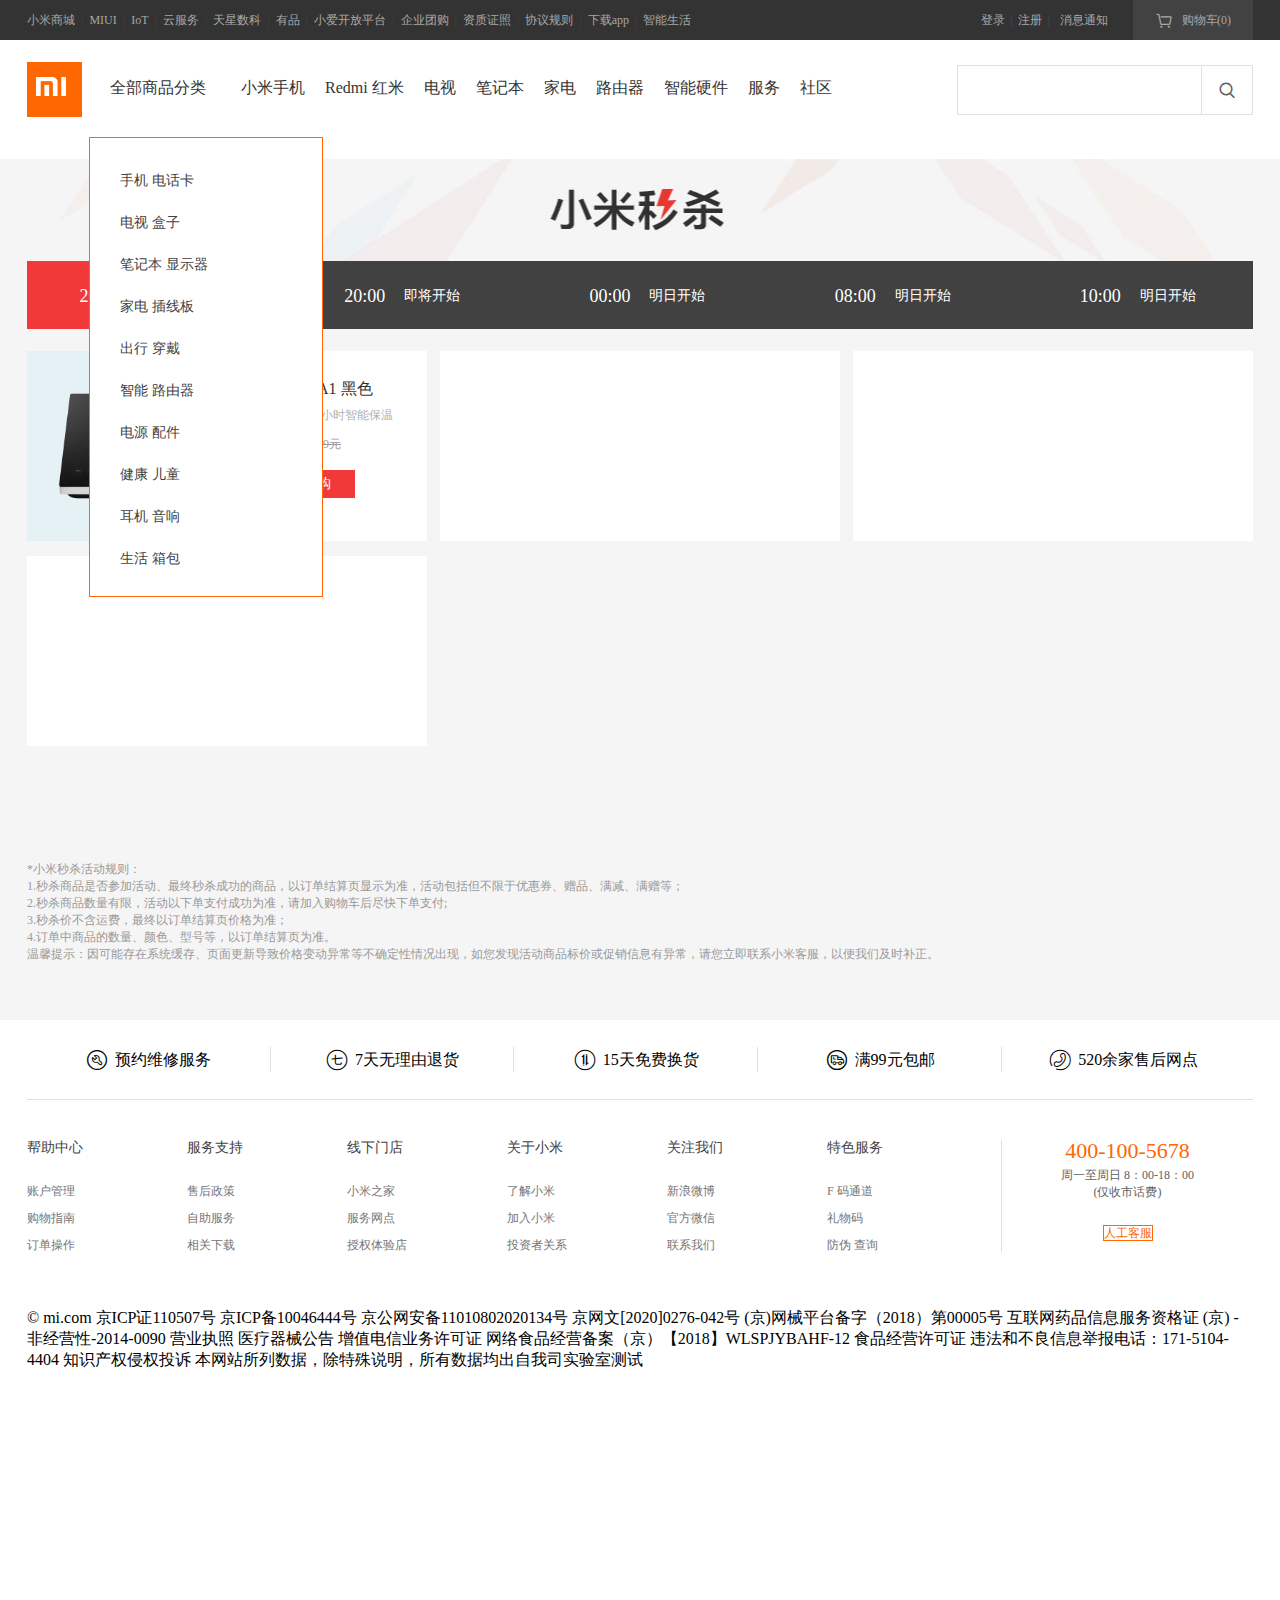
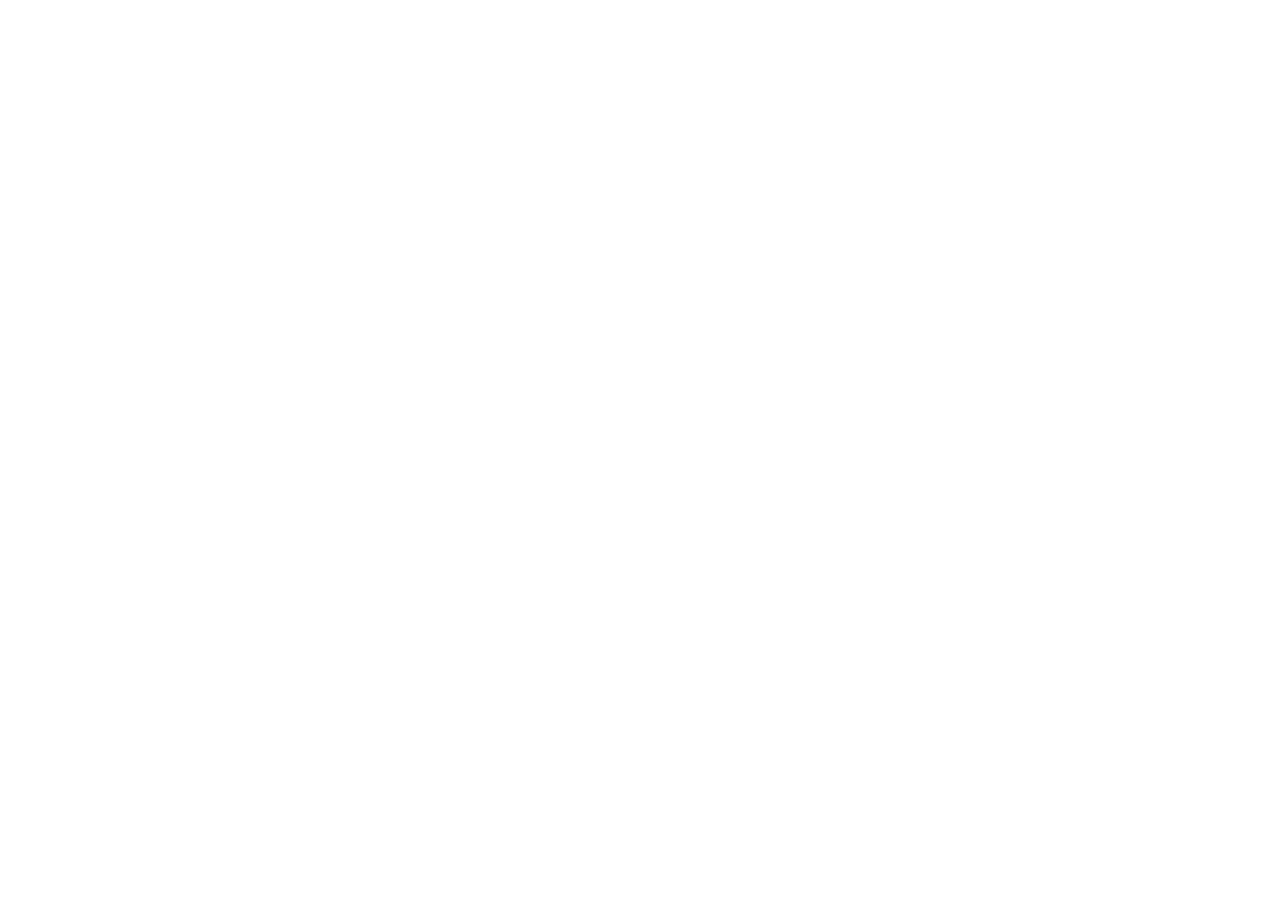
<file: mi-skill/index.html>
<!DOCTYPE html>
<html lang="zh">
<head>
  <meta charset="UTF-8">
  <meta name="viewport" content="width=device-width, initial-scale=1.0">
  <title>小米闪购-小米商城</title>
  <link rel="shortcut icon" href="./img/favicon.ico" type="image/x-icon">
  <link rel="stylesheet" href="./css/style.css">
  <link rel="stylesheet" href="./font/iconfont.css">
  <link rel="stylesheet" href="">
</head>
<body>
  <div class="topbar">
    <div class="container">
      <div class="topbar-nav">
        <a href="//www.mi.com/index.html">小米商城</a><span>|</span>
        <a href="https://www.miui.com/">MIUI</a><span>|</span>
        <a href="//iot.mi.com">IoT</a><span>|</span>
        <a href="https://i.mi.com/">云服务</a><span>|</span>
        <a href="">天星数科</a><span>|</span>
        <a href="">有品</a><span>|</span>
        <a href="">小爱开放平台</a><span>|</span>
        <a href="">企业团购</a><span>|</span>
        <a href="">资质证照</a><span>|</span>
        <a href="">协议规则</a><span>|</span>
        <a href="">下载app</a><span>|</span>
        <a href="">智能生活</a>
      </div>
        <div class="topbar-cart">
          <a href=""><i class="iconfont">&#xe747;</i>
          购物车<span> (0) </span></a>
        </div>
        <div class="topbar-info">
          <a href="">登录</a><span>|</span>
          <a href="">注册</a><span>|</span>
          <a href="" class="sep">消息通知</a>
        </div>        
    </div>
  </div>
  <div class="header">
    <div class="container">
      <div class="header-logo">
        <a href="#" class="lr">小米官网</a>
      </div>
      <div class="header-nav">
        <ul class="nav-list clearfix">
          <li class="nav-category">
            <a href="https://www.mi.com/category/list" class="link">全部商品分类</a>
            <div class="site-category">
                <ul id="categoryList" class="site-category-list">
                    <li id="category-item"><a href="" class="title">手机 电话卡<i class="iconfont">&#xe619;</i></a></li>
                    <li id="category-item"><a href="" class="title">电视 盒子<i class="iconfont"></i></a></li>
                    <li id="category-item"><a href="" class="title">笔记本 显示器<i class="iconfont"></i></a></li>
                    <li id="category-item"><a href="" class="title">家电 插线板<i class="iconfont"></i></a></li>
                    <li id="category-item"><a href="" class="title">出行 穿戴<i class="iconfont"></i></a></li>
                    <li id="category-item"><a href="" class="title">智能 路由器<i class="iconfont"></i></a></li>
                    <li id="category-item"><a href="" class="title">电源 配件<i class="iconfont"></i></a></li>
                    <li id="category-item"><a href="" class="title">健康 儿童<i class="iconfont"></i></a></li>
                    <li id="category-item"><a href="" class="title">耳机 音响<i class="iconfont"></i></a></li>
                    <li id="category-item"><a href="" class="title">生活 箱包<i class="iconfont"></i></a></li>
                </ul>
            </div>
          </li>
          <li class="nav-item">
            <a href="" class="link">小米手机</a>
          </li>
          <li class="nav-item">
            <a href="" class="link">Redmi 红米</a>
          </li>
          <li class="nav-item">
            <a href="" class="link">电视</a>
          </li>
          <li class="nav-item"><a href="">笔记本</a>
          </li>
          <li class="nav-item">
            <a href="" class="link">家电</a>
          </li>
          <li class="nav-item">
            <a href="" class="link">路由器</a>
          </li>
          <li class="nav-item">
            <a href="" class="link">智能硬件</a>
          </li>
          <li class="nav-item">
            <a href="" class="link">服务</a>
          </li>
          <li class="nav-item">
            <a href="" class="link">社区</a>
          </li>
        </ul>
      </div>
      <div class="header-search">
        <form action="" class="search-form">
          
          <input type="search" name="keyword" class="search-text">
          <input type="submit" value="&#xe7b3;" class="iconfont icon-search search-btn">
        </form>
      </div>
    </div>
  </div>

  <div class="seckill">
    <div class="seckill-head"></div>
    <div class="container">
      <div id="seckillNav" class="seckill-nav">
        <ul id="tabs">
          <li class="active"><em> 20:00 </em> <span><em>即将开始<br>距开始 01:25:15</em></span></li>
          <li><em>20:00</em> <span>即将开始</span></li>
          <li><em>00:00</em> <span>明日开始</span></li>
          <li><em>08:00</em> <span>明日开始</span></li>
          <li><em>10:00</em> <span>明日开始</span></li>
        </ul>
      </div>
      <div id="lists" class="seckill-goods">
        <ul class="clearfix active">
          <li>
            <div class="bg">
              <img src="img/lu.jpg" alt="">
            </div>
            <div class="info">
              <a href="" class="name">米家电磁炉A1 黑色</a>
              <p class="tips">9挡火力调节，2小时智能保温</p>
              <p class="price">129.00元 <del>149元</del></p>
              <a href="" class="btn">登录后抢购</a>
            </div>
          </li>
          <li></li>
          <li></li>
          <li></li>
        </ul>
        <ul class="clearfix">
          <li>
            <div class="bg">
              <img src="img/menling.jpg" alt="">
            </div>
            <div class="info">
              <a href="" class="name">米家电磁炉A1 黑色</a>
              <p class="tips">9挡火力调节，2小时智能保温</p>
              <p class="price">129.00元 <del>149元</del></p>
              <a href="" class="btn">登录后抢购</a>
            </div>
          </li>
          <li></li>
          <li></li>
          <li></li>
        </ul>
        <ul class="clearfix">
          <li>
            <div class="bg">
              <img src="img/luyouqi.jpg" alt="">
            </div>
            <div class="info">
              <a href="" class="name">米家电磁炉A1 黑色</a>
              <p class="tips">9挡火力调节，2小时智能保温</p>
              <p class="price">129.00元 <del>149元</del></p>
              <a href="" class="btn">登录后抢购</a>
            </div>
          </li>
          <li></li>
          <li></li>
          <li></li>
        </ul>
        <ul class="clearfix">
          <li>
            <div class="bg">
              <img src="img/bag.jpg" alt="">
            </div>
            <div class="info">
              <a href="" class="name">米家电磁炉A1 黑色</a>
              <p class="tips">9挡火力调节，2小时智能保温</p>
              <p class="price">129.00元 <del>149元</del></p>
              <a href="" class="btn">登录后抢购</a>
            </div>
          </li>
          <li></li>
          <li></li>
          <li></li>
        </ul>
        <ul class="clearfix">
          <li>
            <div class="bg">
              <img src="img/lu.jpg" alt="">
            </div>
            <div class="info">
              <a href="" class="name">米家电磁炉A1 黑色</a>
              <p class="tips">9挡火力调节，2小时智能保温</p>
              <p class="price">129.00元 <del>149元</del></p>
              <a href="" class="btn">登录后抢购</a>
            </div>
          </li>
          <li></li>
          <li></li>
          <li></li>
        </ul>
      </div>
      <p class="seckill-notice">
        *小米秒杀活动规则：<br>
        1.秒杀商品是否参加活动、最终秒杀成功的商品，以订单结算页显示为准，活动包括但不限于优惠券、赠品、满减、满赠等；<br>
        2.秒杀商品数量有限，活动以下单支付成功为准，请加入购物车后尽快下单支付;<br>
        3.秒杀价不含运费，最终以订单结算页价格为准；<br>
        4.订单中商品的数量、颜色、型号等，以订单结算页为准。<br>
        温馨提示：因可能存在系统缓存、页面更新导致价格变动异常等不确定性情况出现，如您发现活动商品标价或促销信息有异常，请您立即联系小米客服，以便我们及时补正。<br>
      </p>
    </div>

  </div>
  <div class="footer">
    <div class="container">
      <div class="footer-service">
        <ul class="list-service clearfix">
          <li><i class="iconfont">&#xe603;</i>预约维修服务</li>
          <li><i class="iconfont">&#xe600;</i>7天无理由退货</li>
          <li><i class="iconfont">&#xe601;</i>15天免费换货</li>
          <li><i class="iconfont">&#xe602;</i>满99元包邮</li>
          <li><i class="iconfont">&#xe7fe;</i>520余家售后网点</li>
        </ul>
      </div>
      <div class="footer-links clearfix">
        <dl class="col-links">
          <dt>帮助中心</dt>
          <dd>
            <a href="">账户管理</a>
          </dd>
          <dd>
            <a href="">购物指南</a>
          </dd>
          <dd>
            <a href="">订单操作</a>
          </dd>
        </dl>
        <dl class="col-links">
          <dt>服务支持</dt>
          <dd>
            <a href="">售后政策</a>
          </dd>
          <dd>
            <a href="">自助服务</a>
          </dd>
          <dd>
            <a href="">相关下载</a>
          </dd>
        </dl>
        <dl class="col-links">
          <dt>线下门店</dt>
          <dd>
            <a href="">小米之家</a>
          </dd>
          <dd>
            <a href="">服务网点</a>
          </dd>
          <dd>
            <a href="">授权体验店</a>
          </dd>
        </dl>
        <dl class="col-links">
          <dt>关于小米
          </dt>
          <dd>
            <a href="">了解小米</a>
          </dd>
          <dd>
            <a href="">加入小米</a>
          </dd>
          <dd>
            <a href="">投资者关系</a>
          </dd>
        </dl>
        <dl class="col-links">
          <dt>关注我们</dt>
          <dd>
            <a href="">新浪微博</a>
          </dd>
          <dd>
            <a href="">官方微信</a>
          </dd>
          <dd>
            <a href="">联系我们</a>
          </dd>
        </dl>
        <dl class="col-links">
          <dt>特色服务</dt>
          <dd>
            <a href="">F 码通道</a>
          </dd>
          <dd>
            <a href="">礼物码</a>
          </dd>
          <dd>
            <a href="">防伪 查询</a>
          </dd>
        </dl>
        <div class="col-contact">
          <p class="phone">400-100-5678</p>
          <p>
            周一至周日 8：00-18：00
            <br>
            (仅收市话费)
          </p>
          <a class="btn-kefu" href="">
            <i class="iconfont"></i>
            人工客服
          </a>
        </div>
      </div>
    </div>
  </div>
  <div class="info">
    <div class="container">
      <div class="logo ir"></div>
      <div class="info-text">
        <p class="sites">

        </p>
        <p>
          © mi.com 
          京ICP证110507号 
          京ICP备10046444号 
          京公网安备11010802020134号 
          京网文[2020]0276-042号
          (京)网械平台备字（2018）第00005号 
          互联网药品信息服务资格证 (京) -非经营性-2014-0090 
          营业执照 
          医疗器械公告
          增值电信业务许可证  
          网络食品经营备案（京）【2018】WLSPJYBAHF-12   
          食品经营许可证
          违法和不良信息举报电话：171-5104-4404 知识产权侵权投诉 本网站所列数据，除特殊说明，所有数据均出自我司实验室测试
        </p>
      </div>
    </div>
  </div>
  <script src="js/index.js"></script>
</body>
</html>
</file>
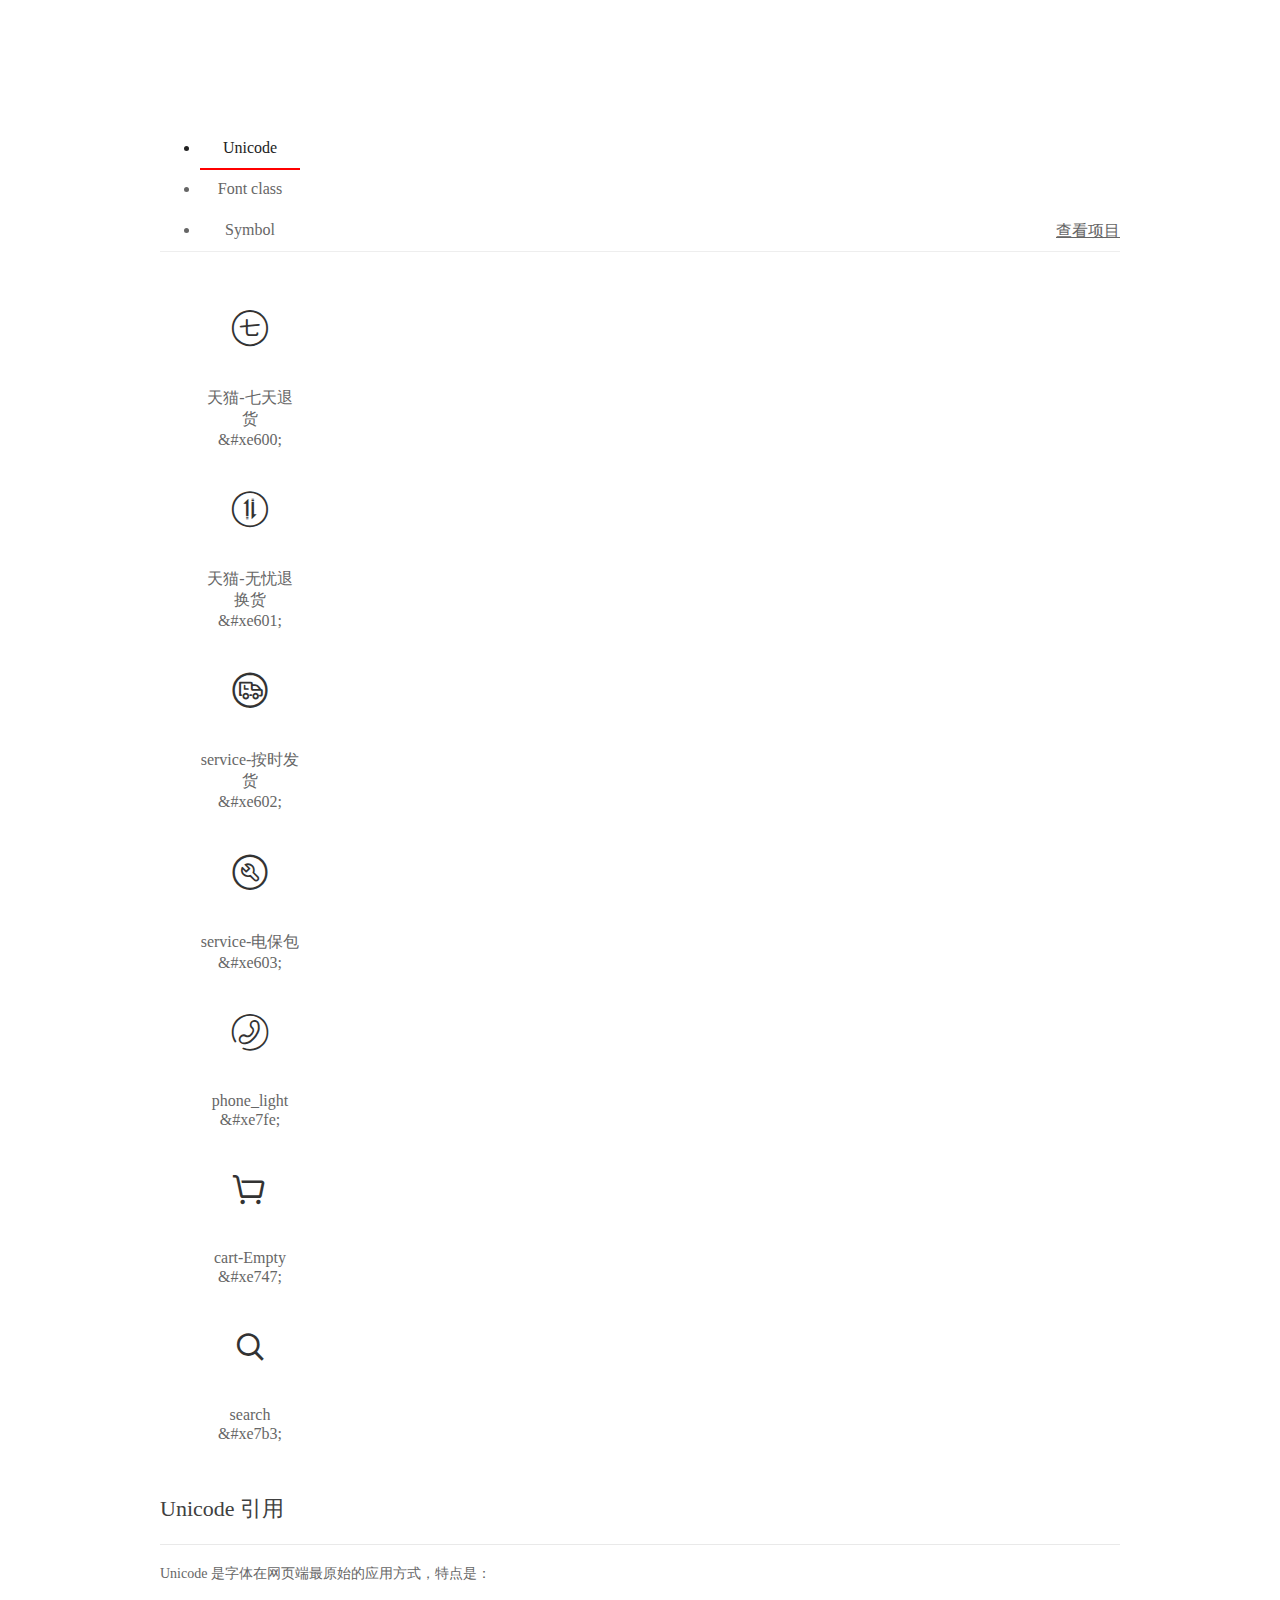
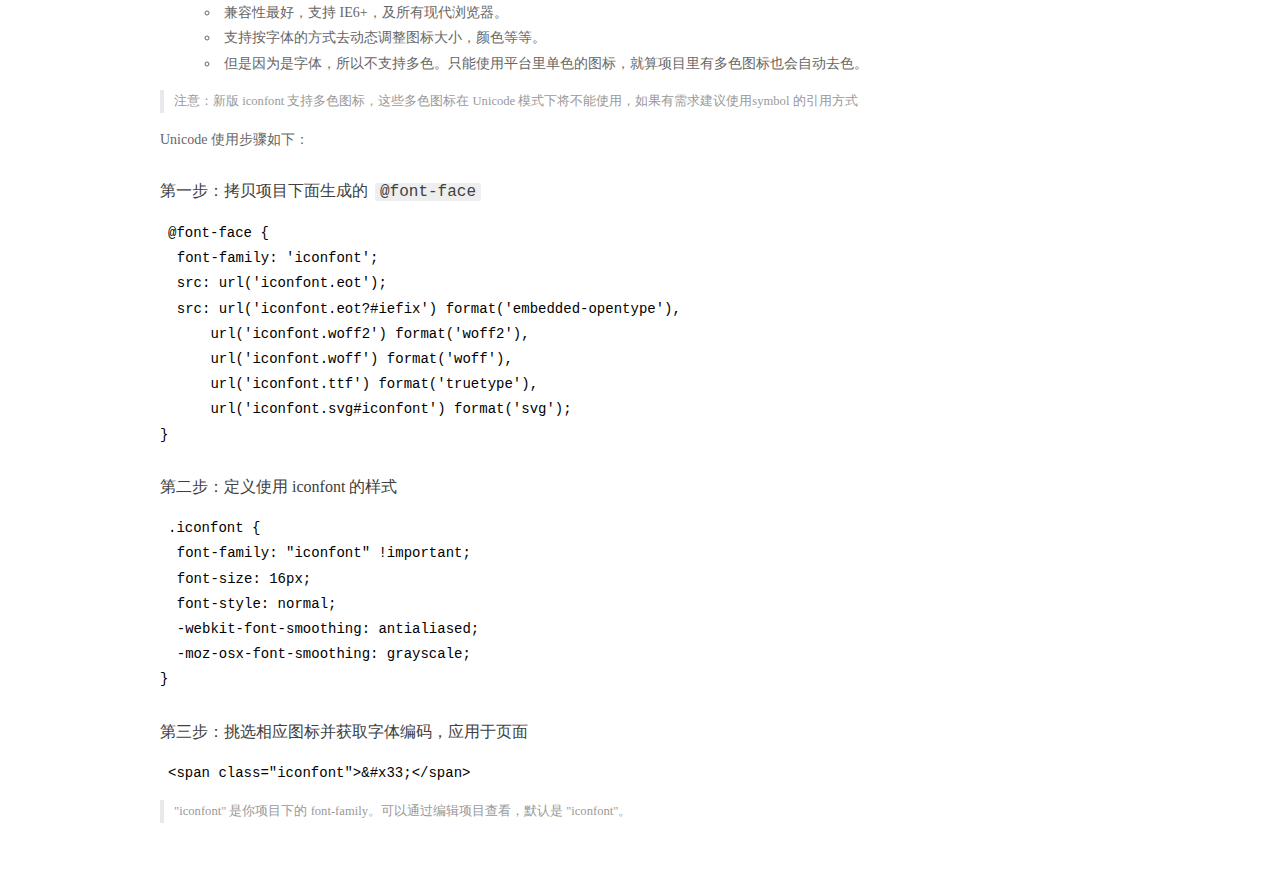
<file: mi-skill/font/demo_index.html>
<!DOCTYPE html>
<html>
<head>
  <meta charset="utf-8"/>
  <title>IconFont Demo</title>
  <link rel="shortcut icon" href="https://gtms04.alicdn.com/tps/i4/TB1_oz6GVXXXXaFXpXXJDFnIXXX-64-64.ico" type="image/x-icon"/>
  <link rel="stylesheet" href="https://g.alicdn.com/thx/cube/1.3.2/cube.min.css">
  <link rel="stylesheet" href="demo.css">
  <link rel="stylesheet" href="iconfont.css">
  <script src="iconfont.js"></script>
  <!-- jQuery -->
  <script src="https://a1.alicdn.com/oss/uploads/2018/12/26/7bfddb60-08e8-11e9-9b04-53e73bb6408b.js"></script>
  <!-- 代码高亮 -->
  <script src="https://a1.alicdn.com/oss/uploads/2018/12/26/a3f714d0-08e6-11e9-8a15-ebf944d7534c.js"></script>
</head>
<body>
  <div class="main">
    <h1 class="logo"><a href="https://www.iconfont.cn/" title="iconfont 首页" target="_blank">&#xe86b;</a></h1>
    <div class="nav-tabs">
      <ul id="tabs" class="dib-box">
        <li class="dib active"><span>Unicode</span></li>
        <li class="dib"><span>Font class</span></li>
        <li class="dib"><span>Symbol</span></li>
      </ul>
      
      <a href="https://www.iconfont.cn/manage/index?manage_type=myprojects&projectId=1646512" target="_blank" class="nav-more">查看项目</a>
      
    </div>
    <div class="tab-container">
      <div class="content unicode" style="display: block;">
          <ul class="icon_lists dib-box">
          
            <li class="dib">
              <span class="icon iconfont">&#xe600;</span>
                <div class="name">天猫-七天退货</div>
                <div class="code-name">&amp;#xe600;</div>
              </li>
          
            <li class="dib">
              <span class="icon iconfont">&#xe601;</span>
                <div class="name">天猫-无忧退换货</div>
                <div class="code-name">&amp;#xe601;</div>
              </li>
          
            <li class="dib">
              <span class="icon iconfont">&#xe602;</span>
                <div class="name">service-按时发货</div>
                <div class="code-name">&amp;#xe602;</div>
              </li>
          
            <li class="dib">
              <span class="icon iconfont">&#xe603;</span>
                <div class="name">service-电保包</div>
                <div class="code-name">&amp;#xe603;</div>
              </li>
          
            <li class="dib">
              <span class="icon iconfont">&#xe7fe;</span>
                <div class="name">phone_light</div>
                <div class="code-name">&amp;#xe7fe;</div>
              </li>
          
            <li class="dib">
              <span class="icon iconfont">&#xe747;</span>
                <div class="name">cart-Empty</div>
                <div class="code-name">&amp;#xe747;</div>
              </li>
          
            <li class="dib">
              <span class="icon iconfont">&#xe7b3;</span>
                <div class="name">search</div>
                <div class="code-name">&amp;#xe7b3;</div>
              </li>
          
          </ul>
          <div class="article markdown">
          <h2 id="unicode-">Unicode 引用</h2>
          <hr>

          <p>Unicode 是字体在网页端最原始的应用方式，特点是：</p>
          <ul>
            <li>兼容性最好，支持 IE6+，及所有现代浏览器。</li>
            <li>支持按字体的方式去动态调整图标大小，颜色等等。</li>
            <li>但是因为是字体，所以不支持多色。只能使用平台里单色的图标，就算项目里有多色图标也会自动去色。</li>
          </ul>
          <blockquote>
            <p>注意：新版 iconfont 支持多色图标，这些多色图标在 Unicode 模式下将不能使用，如果有需求建议使用symbol 的引用方式</p>
          </blockquote>
          <p>Unicode 使用步骤如下：</p>
          <h3 id="-font-face">第一步：拷贝项目下面生成的 <code>@font-face</code></h3>
<pre><code class="language-css"
>@font-face {
  font-family: 'iconfont';
  src: url('iconfont.eot');
  src: url('iconfont.eot?#iefix') format('embedded-opentype'),
      url('iconfont.woff2') format('woff2'),
      url('iconfont.woff') format('woff'),
      url('iconfont.ttf') format('truetype'),
      url('iconfont.svg#iconfont') format('svg');
}
</code></pre>
          <h3 id="-iconfont-">第二步：定义使用 iconfont 的样式</h3>
<pre><code class="language-css"
>.iconfont {
  font-family: "iconfont" !important;
  font-size: 16px;
  font-style: normal;
  -webkit-font-smoothing: antialiased;
  -moz-osx-font-smoothing: grayscale;
}
</code></pre>
          <h3 id="-">第三步：挑选相应图标并获取字体编码，应用于页面</h3>
<pre>
<code class="language-html"
>&lt;span class="iconfont"&gt;&amp;#x33;&lt;/span&gt;
</code></pre>
          <blockquote>
            <p>"iconfont" 是你项目下的 font-family。可以通过编辑项目查看，默认是 "iconfont"。</p>
          </blockquote>
          </div>
      </div>
      <div class="content font-class">
        <ul class="icon_lists dib-box">
          
          <li class="dib">
            <span class="icon iconfont icon-tianmaoqitiantuihuo"></span>
            <div class="name">
              天猫-七天退货
            </div>
            <div class="code-name">.icon-tianmaoqitiantuihuo
            </div>
          </li>
          
          <li class="dib">
            <span class="icon iconfont icon-tianmaowuyoutuihuanhuo"></span>
            <div class="name">
              天猫-无忧退换货
            </div>
            <div class="code-name">.icon-tianmaowuyoutuihuanhuo
            </div>
          </li>
          
          <li class="dib">
            <span class="icon iconfont icon-serviceanshifahuo"></span>
            <div class="name">
              service-按时发货
            </div>
            <div class="code-name">.icon-serviceanshifahuo
            </div>
          </li>
          
          <li class="dib">
            <span class="icon iconfont icon-servicedianbaobao"></span>
            <div class="name">
              service-电保包
            </div>
            <div class="code-name">.icon-servicedianbaobao
            </div>
          </li>
          
          <li class="dib">
            <span class="icon iconfont icon-phone_light"></span>
            <div class="name">
              phone_light
            </div>
            <div class="code-name">.icon-phone_light
            </div>
          </li>
          
          <li class="dib">
            <span class="icon iconfont icon-cart-Empty"></span>
            <div class="name">
              cart-Empty
            </div>
            <div class="code-name">.icon-cart-Empty
            </div>
          </li>
          
          <li class="dib">
            <span class="icon iconfont icon-search"></span>
            <div class="name">
              search
            </div>
            <div class="code-name">.icon-search
            </div>
          </li>
          
        </ul>
        <div class="article markdown">
        <h2 id="font-class-">font-class 引用</h2>
        <hr>

        <p>font-class 是 Unicode 使用方式的一种变种，主要是解决 Unicode 书写不直观，语意不明确的问题。</p>
        <p>与 Unicode 使用方式相比，具有如下特点：</p>
        <ul>
          <li>兼容性良好，支持 IE8+，及所有现代浏览器。</li>
          <li>相比于 Unicode 语意明确，书写更直观。可以很容易分辨这个 icon 是什么。</li>
          <li>因为使用 class 来定义图标，所以当要替换图标时，只需要修改 class 里面的 Unicode 引用。</li>
          <li>不过因为本质上还是使用的字体，所以多色图标还是不支持的。</li>
        </ul>
        <p>使用步骤如下：</p>
        <h3 id="-fontclass-">第一步：引入项目下面生成的 fontclass 代码：</h3>
<pre><code class="language-html">&lt;link rel="stylesheet" href="./iconfont.css"&gt;
</code></pre>
        <h3 id="-">第二步：挑选相应图标并获取类名，应用于页面：</h3>
<pre><code class="language-html">&lt;span class="iconfont icon-xxx"&gt;&lt;/span&gt;
</code></pre>
        <blockquote>
          <p>"
            iconfont" 是你项目下的 font-family。可以通过编辑项目查看，默认是 "iconfont"。</p>
        </blockquote>
      </div>
      </div>
      <div class="content symbol">
          <ul class="icon_lists dib-box">
          
            <li class="dib">
                <svg class="icon svg-icon" aria-hidden="true">
                  <use xlink:href="#icon-tianmaoqitiantuihuo"></use>
                </svg>
                <div class="name">天猫-七天退货</div>
                <div class="code-name">#icon-tianmaoqitiantuihuo</div>
            </li>
          
            <li class="dib">
                <svg class="icon svg-icon" aria-hidden="true">
                  <use xlink:href="#icon-tianmaowuyoutuihuanhuo"></use>
                </svg>
                <div class="name">天猫-无忧退换货</div>
                <div class="code-name">#icon-tianmaowuyoutuihuanhuo</div>
            </li>
          
            <li class="dib">
                <svg class="icon svg-icon" aria-hidden="true">
                  <use xlink:href="#icon-serviceanshifahuo"></use>
                </svg>
                <div class="name">service-按时发货</div>
                <div class="code-name">#icon-serviceanshifahuo</div>
            </li>
          
            <li class="dib">
                <svg class="icon svg-icon" aria-hidden="true">
                  <use xlink:href="#icon-servicedianbaobao"></use>
                </svg>
                <div class="name">service-电保包</div>
                <div class="code-name">#icon-servicedianbaobao</div>
            </li>
          
            <li class="dib">
                <svg class="icon svg-icon" aria-hidden="true">
                  <use xlink:href="#icon-phone_light"></use>
                </svg>
                <div class="name">phone_light</div>
                <div class="code-name">#icon-phone_light</div>
            </li>
          
            <li class="dib">
                <svg class="icon svg-icon" aria-hidden="true">
                  <use xlink:href="#icon-cart-Empty"></use>
                </svg>
                <div class="name">cart-Empty</div>
                <div class="code-name">#icon-cart-Empty</div>
            </li>
          
            <li class="dib">
                <svg class="icon svg-icon" aria-hidden="true">
                  <use xlink:href="#icon-search"></use>
                </svg>
                <div class="name">search</div>
                <div class="code-name">#icon-search</div>
            </li>
          
          </ul>
          <div class="article markdown">
          <h2 id="symbol-">Symbol 引用</h2>
          <hr>

          <p>这是一种全新的使用方式，应该说这才是未来的主流，也是平台目前推荐的用法。相关介绍可以参考这篇<a href="">文章</a>
            这种用法其实是做了一个 SVG 的集合，与另外两种相比具有如下特点：</p>
          <ul>
            <li>支持多色图标了，不再受单色限制。</li>
            <li>通过一些技巧，支持像字体那样，通过 <code>font-size</code>, <code>color</code> 来调整样式。</li>
            <li>兼容性较差，支持 IE9+，及现代浏览器。</li>
            <li>浏览器渲染 SVG 的性能一般，还不如 png。</li>
          </ul>
          <p>使用步骤如下：</p>
          <h3 id="-symbol-">第一步：引入项目下面生成的 symbol 代码：</h3>
<pre><code class="language-html">&lt;script src="./iconfont.js"&gt;&lt;/script&gt;
</code></pre>
          <h3 id="-css-">第二步：加入通用 CSS 代码（引入一次就行）：</h3>
<pre><code class="language-html">&lt;style&gt;
.icon {
  width: 1em;
  height: 1em;
  vertical-align: -0.15em;
  fill: currentColor;
  overflow: hidden;
}
&lt;/style&gt;
</code></pre>
          <h3 id="-">第三步：挑选相应图标并获取类名，应用于页面：</h3>
<pre><code class="language-html">&lt;svg class="icon" aria-hidden="true"&gt;
  &lt;use xlink:href="#icon-xxx"&gt;&lt;/use&gt;
&lt;/svg&gt;
</code></pre>
          </div>
      </div>

    </div>
  </div>
  <script>
  $(document).ready(function () {
      $('.tab-container .content:first').show()

      $('#tabs li').click(function (e) {
        var tabContent = $('.tab-container .content')
        var index = $(this).index()

        if ($(this).hasClass('active')) {
          return
        } else {
          $('#tabs li').removeClass('active')
          $(this).addClass('active')

          tabContent.hide().eq(index).fadeIn()
        }
      })
    })
  </script>
</body>
</html>
</file>
<file: mi-skill/css/style.css>
body , ul, li{
  margin: 0;
  padding: 0;
}
body {
  height: 2500px;
}
ul {
  list-style: none;
}
a{
  text-decoration: none;
}
.topbar {
  background-color: #333333;
  /* border: 1px solid black; */
}
.container::before, .container::after, 
.clearfix::before, .clearfix::after{
  content: "";
  display: table;
}
.container::after, .clearfix::after{
  clear: both;
}
.container {
  /* border: 1px solid black; */
  margin: 0 auto;
  width: 1226px;  
  font: 0;
}
.topbar a{
  /* text-decoration: none; */
  color: #a7a7a7;
  font-size: 12px;
}
.topbar a:hover{
  color: #fff;
}
.topbar-nav {
  float: left;
  height: 40px;
  line-height: 40px;
  font-size: 0;  /*clean the space*/
}
.topbar-nav span{
  color:#424242;
  font-size: 12px;
  margin:0.5em;
}
.topbar-info, .topbar-cart {
  float: right;
}
.topbar-cart a{
  display: block;
  height:40px;
  line-height: 40px;
  text-align: center;
  width: 120px;
  background-color: #424242;
}
.topbar-cart a:hover{
  background-color: #fff;
  color: #ff6700;
}
.topbar-cart span{
  margin-left: -4px;
  font-size: 12px;
}
.topbar-cart i{
  font-size: 20px;
  line-height: 20px;
  margin-right: 4px;
  vertical-align: -4px;
}
.topbar-info {
  margin-right: 15px;;
}
.topbar-info a{
  float: left;
  height:40px;
  line-height: 40px;
  padding: 0 5px;
}
.topbar-info span{
  float: left;
  font-family: sans-serif;
  font-size: 12px;
  color:#424242;
  line-height: 40px;
  height: 40px;
}
.topbar-info .sep{
  padding: 0 10px;
}

.header {
  height: 100px;
}

.header-logo{
  float: left;
  margin-top: 22px;
  width: 62px;
  height: 55px;
  /* border:1px solid #ff6700 ; */
}
.header-logo a{
  display: block;
  width: 55px;
  height: 55px;
  background: #ff6700 url(../img/mi-logo.png);
}
.header-logo .lr{
  text-align: left;
  text-indent: -9992em;
}
.header-nav{
  float: left;
  width: 820px;
  height: 100px;
  /* border:1px solid #ff6700 ; */
}
.header-nav .nav-list{
  width: 820px;
  height: 88px;
  font-size: 16px;
  padding: 12px 30px 0 0;
}
.header-nav .nav-list .nav-category{
  /* position: relative; */
  float: left;
  width: 127px;
  padding-right: 15px;
}
.header-nav .nav-list .nav-category .link {
  display: block;
  /* text-decoration: none; */
  padding: 26px 10px 38px;
  color: #333;
  text-align: right;
}
.header-nav .nav-list .nav-item{
  float: left;
}
.site-category {
  position: absolute;
  z-index: 21;
  width: 234px;
  height: 460px;
  font-size: 14px;
}
.site-category-list .title {
  position: relative;
  display: block;
  padding-left: 30px;
  height: 42px;
  line-height: 42px;
  color: #424242;
}
.site-category-list {
  height: 418px;
  margin: 0;
  padding: 20px 0;
  list-style-type: none;
  border: 1px solid #ff6700;
  color: #424242;
  background: #fff;
}
.header-nav .nav-list .nav-item a {
  display: block;
  /* text-decoration: none; */
  padding: 26px 10px 38px;
  color: #333;
}
.header-nav .nav-list .nav-item a:hover{
  color: #ff6700;
}
.header-search{
  float: right;
  width: 296px;
  margin-top: 25px;
  height: 50px;
  /* border:1px solid #ff6700 ; */
}
.header-search, .search-form {
  position: relative;
  display: block;
  width: 296px;
  height: 50px;

}
.header-search .search-form .search-text{
  position: absolute;
  top: 0;
  right: 51px;
  display: block;
  width: 245px;
  height: 50px;
  line-height: 50px;
  border: 1px solid #e0e0e0;
  outline: 0;
}

.header-search .search-form .search-btn{
  position: absolute;
  top: 0;
  right: 0;
  display: block;
  width: 52px;
  height: 50px;
  border: 1px solid #e0e0e0;
  font-size: 24px;
  line-height: 24px;
  background: #fff;
  color: #616161;
  outline:0;
}
.header-search .search-form .search-btn:hover{
  background-color: #ff6700;
  color: #fff;
}
/* seckill */
.seckill{
  background-color: #f5f5f5;
}
.seckill-head{
  background: url("../img/miaosha.jpg") 50% 0 no-repeat;
  margin-top: 19px;
  
  height: 170px;
}
.seckill-nav {
  margin: -68px 0 22px;
}
.seckill-navfixed{
  width: 1226px;
  position: fixed;
  top: 60px;
  z-index: 10;
}
.seckill-nav ul{
  height: 68px;
  background: #414141;
}
.seckill-nav li{
  display: block;
  float: left;
  color: #fff;
  width: 20%;
  height: 68px;
  line-height: 68px;
  text-align: center;
  cursor: pointer;
}
.seckill-nav li em{
  display: inline-block;
  margin-left: 15px;
  font-style: normal;
  font-size: 18px;
  line-height: 1;
  vertical-align: middle;
}
.seckill-nav li span{
  display: inline-block;
  margin-left: 15px;
  text-align: left;
  line-height: 1;
  vertical-align: middle;
  font-size: 14px;
}
.seckill-nav .active{
  background-color: #f1393a;
}
.seckill-nav li span em{
  display: inline-block;
  margin-left: 0;
  text-align: left;
  font-size: 14px;
  line-height: 20px;
  font-style: normal;
}
.seckill-goods .active{
  display: block;
}
.seckill-goods ul{
  display: none;
  margin-right: -13px;
  /* border: 1px solid black; */
} 
.seckill-goods li{  
  transition: all .2s linear;
  float: left;
  position: relative;
  width: 400px;
  height: 190px;
  background-color: #fff;
  margin-right: 13px;
  margin-bottom: 15px;
  /* border: 1px solid black */
}
.seckill-goods li:hover{
  transition: all .2s linear;
  box-shadow: 10px 10px 10px #CCCCCC;
  bottom:2px;
}
.seckill-goods .bg{
  float: left;
  width: 190px;
  height: 190px;
  /* border: 1px solid red; */
}
.seckill-goods .bg img{
  height: 190px;
}
.seckill-goods .info{
  float: right;
  width: 190px;
  height: 190px;
  /* border: 1px solid black; */
  padding-top: 30px;
}
.seckill-goods .info .name{
  font-size: 16px;
  color: #333;
  height: 16px;
  line-height: 16px;
  display: block;
  white-space: nowwrap;
  overflow: hidden;
  text-overflow: ellipsis;
  text-decoration: none;
}
.seckill-goods .info .tips{
  font-size: 12px;
  line-height: 12px;
  color: #b0b0b0;
}
.seckill-goods .info .price{
  font-size: 16px;
  line-height: 16px;
  color: #f1393a;
  margin-top: 14px;
  margin-bottom: 0;
}
.seckill-goods .info .btn{
  display: inline-block;
  width: 118px;
  height: 28px;
  font-size: 14px;
  color: #fff;
  line-height: 28px;
  text-align: center;
  background-color: #f1393a;
  /* text-decoration: none; */
  margin-top: 19px;
}
.seckill-goods .info .price del{
  font-size: 12px;
  line-height: 12px;
  color: #999;
  margin-left: 10px;
}
.seckill-notice{
  font-size: 12px;
  color:#999;
  margin-top: 100px;
  padding-bottom: 45px;
}
/* footer */
.footer-service {
  padding: 27px 0;
  border-bottom: 1px solid #e0e0e0;
}
.footer .list-service li:first-child {
  border-left: 0;
}
.footer .list-service .iconfont {
  margin-right: 6px;
  font-size: 24px;
  line-height: 24px;
  vertical-align: -4px;
}
.footer .list-service li{
  float: left;
  width: 19.8%;
  height: 25px;
  border-left: 1px solid #e0e0e0;
  font-size: 16px;
  line-height: 25px;
  text-align: center;
}
.footer .footer-links {
  padding: 40px 0;
}
.footer .footer-links .col-links {
  float: left;
  width: 160px;
  height: 112px;
  margin: 0;
}
.footer .footer-links .col-links dt {
  display: block;
  margin: -1px 0 26px;
  font-size: 14px;
  line-height: 1.25;
  color: #424242;
}
.footer .footer-links .col-links dd {
  margin: 10px 0 0;
  font-size: 12px;
}
.footer .footer-links .col-links a {
  color: #757575;
}
.footer .footer-links .col-contact {
  float: right;
  width: 251px;
  height: 112px;
  border-left: 1px solid #e0e0e0;
  text-align: center;
  color: #616161;
}
.footer .footer-links .col-contact .phone {
  margin: 0 0 5px;
  font-size: 22px;
  line-height: 1;
  color: #ff6700;
}
.footer .footer-links .col-contact p {
  margin: 0 0 16px;
  font-size: 12px;
}
.footer .footer-links .col-contact .btn-kefu{
  /* border-color: #ff6700; */
  border: 1px solid #ff6700;
  background: #fff;
  color: #ff6700;
  width: 118px;
  height: 28px;
  font-size: 12px;
  line-height: 28px;
  text-align: center;
}
</file>
<file: mi-skill/font/iconfont.css>
@font-face {font-family: "iconfont";
  src: url('iconfont.eot?t=1582279844139'); /* IE9 */
  src: url('iconfont.eot?t=1582279844139#iefix') format('embedded-opentype'), /* IE6-IE8 */
  url('[data-uri]') format('woff2'),
  url('iconfont.woff?t=1582279844139') format('woff'),
  url('iconfont.ttf?t=1582279844139') format('truetype'), /* chrome, firefox, opera, Safari, Android, iOS 4.2+ */
  url('iconfont.svg?t=1582279844139#iconfont') format('svg'); /* iOS 4.1- */
}

.iconfont {
  font-family: "iconfont" !important;
  font-size: 16px;
  font-style: normal;
  -webkit-font-smoothing: antialiased;
  -moz-osx-font-smoothing: grayscale;
}

.icon-tianmaoqitiantuihuo:before {
  content: "\e600";
}

.icon-tianmaowuyoutuihuanhuo:before {
  content: "\e601";
}

.icon-serviceanshifahuo:before {
  content: "\e602";
}

.icon-servicedianbaobao:before {
  content: "\e603";
}

.icon-phone_light:before {
  content: "\e7fe";
}

.icon-cart-Empty:before {
  content: "\e747";
}

.icon-search:before {
  content: "\e7b3";
}
</file>
<file: mi-skill/font/demo.css>
/* Logo 字体 */
@font-face {
  font-family: "iconfont logo";
  src: url('https://at.alicdn.com/t/font_985780_km7mi63cihi.eot?t=1545807318834');
  src: url('https://at.alicdn.com/t/font_985780_km7mi63cihi.eot?t=1545807318834#iefix') format('embedded-opentype'),
    url('https://at.alicdn.com/t/font_985780_km7mi63cihi.woff?t=1545807318834') format('woff'),
    url('https://at.alicdn.com/t/font_985780_km7mi63cihi.ttf?t=1545807318834') format('truetype'),
    url('https://at.alicdn.com/t/font_985780_km7mi63cihi.svg?t=1545807318834#iconfont') format('svg');
}

.logo {
  font-family: "iconfont logo";
  font-size: 160px;
  font-style: normal;
  -webkit-font-smoothing: antialiased;
  -moz-osx-font-smoothing: grayscale;
}

/* tabs */
.nav-tabs {
  position: relative;
}

.nav-tabs .nav-more {
  position: absolute;
  right: 0;
  bottom: 0;
  height: 42px;
  line-height: 42px;
  color: #666;
}

#tabs {
  border-bottom: 1px solid #eee;
}

#tabs li {
  cursor: pointer;
  width: 100px;
  height: 40px;
  line-height: 40px;
  text-align: center;
  font-size: 16px;
  border-bottom: 2px solid transparent;
  position: relative;
  z-index: 1;
  margin-bottom: -1px;
  color: #666;
}


#tabs .active {
  border-bottom-color: #f00;
  color: #222;
}

.tab-container .content {
  display: none;
}

/* 页面布局 */
.main {
  padding: 30px 100px;
  width: 960px;
  margin: 0 auto;
}

.main .logo {
  color: #333;
  text-align: left;
  margin-bottom: 30px;
  line-height: 1;
  height: 110px;
  margin-top: -50px;
  overflow: hidden;
  *zoom: 1;
}

.main .logo a {
  font-size: 160px;
  color: #333;
}

.helps {
  margin-top: 40px;
}

.helps pre {
  padding: 20px;
  margin: 10px 0;
  border: solid 1px #e7e1cd;
  background-color: #fffdef;
  overflow: auto;
}

.icon_lists {
  width: 100% !important;
  overflow: hidden;
  *zoom: 1;
}

.icon_lists li {
  width: 100px;
  margin-bottom: 10px;
  margin-right: 20px;
  text-align: center;
  list-style: none !important;
  cursor: default;
}

.icon_lists li .code-name {
  line-height: 1.2;
}

.icon_lists .icon {
  display: block;
  height: 100px;
  line-height: 100px;
  font-size: 42px;
  margin: 10px auto;
  color: #333;
  -webkit-transition: font-size 0.25s linear, width 0.25s linear;
  -moz-transition: font-size 0.25s linear, width 0.25s linear;
  transition: font-size 0.25s linear, width 0.25s linear;
}

.icon_lists .icon:hover {
  font-size: 100px;
}

.icon_lists .svg-icon {
  /* 通过设置 font-size 来改变图标大小 */
  width: 1em;
  /* 图标和文字相邻时，垂直对齐 */
  vertical-align: -0.15em;
  /* 通过设置 color 来改变 SVG 的颜色/fill */
  fill: currentColor;
  /* path 和 stroke 溢出 viewBox 部分在 IE 下会显示
      normalize.css 中也包含这行 */
  overflow: hidden;
}

.icon_lists li .name,
.icon_lists li .code-name {
  color: #666;
}

/* markdown 样式 */
.markdown {
  color: #666;
  font-size: 14px;
  line-height: 1.8;
}

.highlight {
  line-height: 1.5;
}

.markdown img {
  vertical-align: middle;
  max-width: 100%;
}

.markdown h1 {
  color: #404040;
  font-weight: 500;
  line-height: 40px;
  margin-bottom: 24px;
}

.markdown h2,
.markdown h3,
.markdown h4,
.markdown h5,
.markdown h6 {
  color: #404040;
  margin: 1.6em 0 0.6em 0;
  font-weight: 500;
  clear: both;
}

.markdown h1 {
  font-size: 28px;
}

.markdown h2 {
  font-size: 22px;
}

.markdown h3 {
  font-size: 16px;
}

.markdown h4 {
  font-size: 14px;
}

.markdown h5 {
  font-size: 12px;
}

.markdown h6 {
  font-size: 12px;
}

.markdown hr {
  height: 1px;
  border: 0;
  background: #e9e9e9;
  margin: 16px 0;
  clear: both;
}

.markdown p {
  margin: 1em 0;
}

.markdown>p,
.markdown>blockquote,
.markdown>.highlight,
.markdown>ol,
.markdown>ul {
  width: 80%;
}

.markdown ul>li {
  list-style: circle;
}

.markdown>ul li,
.markdown blockquote ul>li {
  margin-left: 20px;
  padding-left: 4px;
}

.markdown>ul li p,
.markdown>ol li p {
  margin: 0.6em 0;
}

.markdown ol>li {
  list-style: decimal;
}

.markdown>ol li,
.markdown blockquote ol>li {
  margin-left: 20px;
  padding-left: 4px;
}

.markdown code {
  margin: 0 3px;
  padding: 0 5px;
  background: #eee;
  border-radius: 3px;
}

.markdown strong,
.markdown b {
  font-weight: 600;
}

.markdown>table {
  border-collapse: collapse;
  border-spacing: 0px;
  empty-cells: show;
  border: 1px solid #e9e9e9;
  width: 95%;
  margin-bottom: 24px;
}

.markdown>table th {
  white-space: nowrap;
  color: #333;
  font-weight: 600;
}

.markdown>table th,
.markdown>table td {
  border: 1px solid #e9e9e9;
  padding: 8px 16px;
  text-align: left;
}

.markdown>table th {
  background: #F7F7F7;
}

.markdown blockquote {
  font-size: 90%;
  color: #999;
  border-left: 4px solid #e9e9e9;
  padding-left: 0.8em;
  margin: 1em 0;
}

.markdown blockquote p {
  margin: 0;
}

.markdown .anchor {
  opacity: 0;
  transition: opacity 0.3s ease;
  margin-left: 8px;
}

.markdown .waiting {
  color: #ccc;
}

.markdown h1:hover .anchor,
.markdown h2:hover .anchor,
.markdown h3:hover .anchor,
.markdown h4:hover .anchor,
.markdown h5:hover .anchor,
.markdown h6:hover .anchor {
  opacity: 1;
  display: inline-block;
}

.markdown>br,
.markdown>p>br {
  clear: both;
}


.hljs {
  display: block;
  background: white;
  padding: 0.5em;
  color: #333333;
  overflow-x: auto;
}

.hljs-comment,
.hljs-meta {
  color: #969896;
}

.hljs-string,
.hljs-variable,
.hljs-template-variable,
.hljs-strong,
.hljs-emphasis,
.hljs-quote {
  color: #df5000;
}

.hljs-keyword,
.hljs-selector-tag,
.hljs-type {
  color: #a71d5d;
}

.hljs-literal,
.hljs-symbol,
.hljs-bullet,
.hljs-attribute {
  color: #0086b3;
}

.hljs-section,
.hljs-name {
  color: #63a35c;
}

.hljs-tag {
  color: #333333;
}

.hljs-title,
.hljs-attr,
.hljs-selector-id,
.hljs-selector-class,
.hljs-selector-attr,
.hljs-selector-pseudo {
  color: #795da3;
}

.hljs-addition {
  color: #55a532;
  background-color: #eaffea;
}

.hljs-deletion {
  color: #bd2c00;
  background-color: #ffecec;
}

.hljs-link {
  text-decoration: underline;
}

/* 代码高亮 */
/* PrismJS 1.15.0
https://prismjs.com/download.html#themes=prism&languages=markup+css+clike+javascript */
/**
 * prism.js default theme for JavaScript, CSS and HTML
 * Based on dabblet (http://dabblet.com)
 * @author Lea Verou
 */
code[class*="language-"],
pre[class*="language-"] {
  color: black;
  background: none;
  text-shadow: 0 1px white;
  font-family: Consolas, Monaco, 'Andale Mono', 'Ubuntu Mono', monospace;
  text-align: left;
  white-space: pre;
  word-spacing: normal;
  word-break: normal;
  word-wrap: normal;
  line-height: 1.5;

  -moz-tab-size: 4;
  -o-tab-size: 4;
  tab-size: 4;

  -webkit-hyphens: none;
  -moz-hyphens: none;
  -ms-hyphens: none;
  hyphens: none;
}

pre[class*="language-"]::-moz-selection,
pre[class*="language-"] ::-moz-selection,
code[class*="language-"]::-moz-selection,
code[class*="language-"] ::-moz-selection {
  text-shadow: none;
  background: #b3d4fc;
}

pre[class*="language-"]::selection,
pre[class*="language-"] ::selection,
code[class*="language-"]::selection,
code[class*="language-"] ::selection {
  text-shadow: none;
  background: #b3d4fc;
}

@media print {

  code[class*="language-"],
  pre[class*="language-"] {
    text-shadow: none;
  }
}

/* Code blocks */
pre[class*="language-"] {
  padding: 1em;
  margin: .5em 0;
  overflow: auto;
}

:not(pre)>code[class*="language-"],
pre[class*="language-"] {
  background: #f5f2f0;
}

/* Inline code */
:not(pre)>code[class*="language-"] {
  padding: .1em;
  border-radius: .3em;
  white-space: normal;
}

.token.comment,
.token.prolog,
.token.doctype,
.token.cdata {
  color: slategray;
}

.token.punctuation {
  color: #999;
}

.namespace {
  opacity: .7;
}

.token.property,
.token.tag,
.token.boolean,
.token.number,
.token.constant,
.token.symbol,
.token.deleted {
  color: #905;
}

.token.selector,
.token.attr-name,
.token.string,
.token.char,
.token.builtin,
.token.inserted {
  color: #690;
}

.token.operator,
.token.entity,
.token.url,
.language-css .token.string,
.style .token.string {
  color: #9a6e3a;
  background: hsla(0, 0%, 100%, .5);
}

.token.atrule,
.token.attr-value,
.token.keyword {
  color: #07a;
}

.token.function,
.token.class-name {
  color: #DD4A68;
}

.token.regex,
.token.important,
.token.variable {
  color: #e90;
}

.token.important,
.token.bold {
  font-weight: bold;
}

.token.italic {
  font-style: italic;
}

.token.entity {
  cursor: help;
}
</file>
